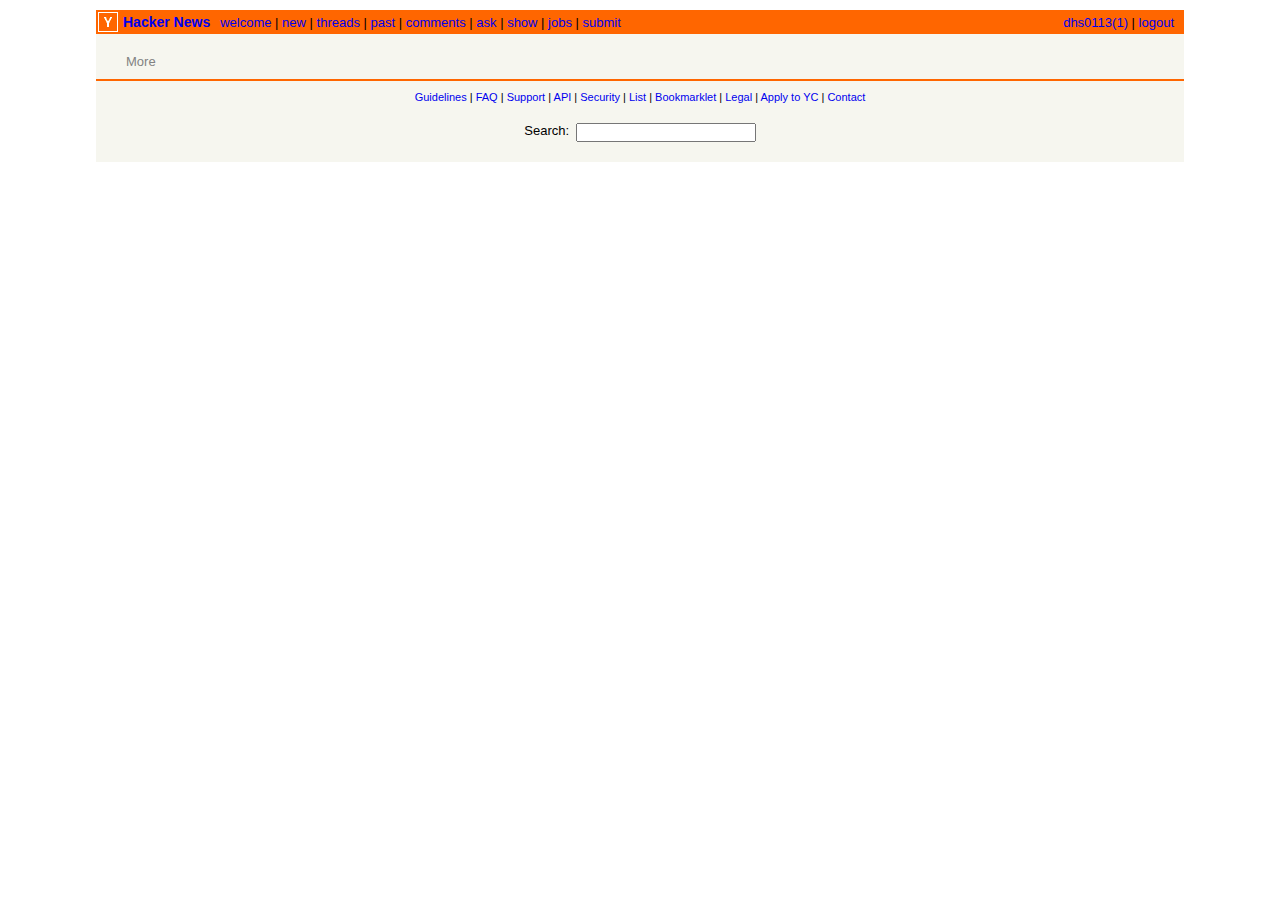
<file: 05_HackerNews/index.html>
<!DOCTYPE html>
<html lang="en">
<head>
  <meta charset="UTF-8">
  <meta name="viewport" content="width=device-width, initial-scale=1.0">
  <meta http-equiv="X-UA-Compatible" content="ie=edge">
  <link rel="stylesheet" href="./style.css">
  <link rel="icon" href="./assets/favicon.ico">  
  <title>Hacker News(C)</title>
</head>
<body>
  <section class="main">
    <div class="main-top">
      <span class="top-logo"><a href="https://news.ycombinator.com/"><img src="./assets/y18.gif" alt="logo" class="top-logo-img"></a></span>
      <span class="top-title"><a href="https://news.ycombinator.com/news">Hacker News</a></span>
      <span class="top-menu">
        <a href="https://news.ycombinator.com/newswelcome.html">welcome</a> |
        <a href="https://news.ycombinator.com/newest">new</a> |
        <a href="https://news.ycombinator.com/threads?id=dhs0113">threads</a> |
        <a href="https://news.ycombinator.com/front">past</a> |
        <a href="https://news.ycombinator.com/newcomments">comments</a> |
        <a href="https://news.ycombinator.com/ask">ask</a> |
        <a href="https://news.ycombinator.com/show">show</a> |
        <a href="https://news.ycombinator.com/jobs">jobs</a> |
        <a href="https://news.ycombinator.com/submit">submit</a>
      </span>
      <span class="top-right">
        <a href="https://news.ycombinator.com/user?id=dhs0113">dhs0113(1)</a> |
        <a href="https://news.ycombinator.com/news">logout</a>
      </span>
    </div>

    <div class="main-mid">
      <!-- <div class="article">
        <div class="article-top">
          <span class="rank">1.</span>
          <span class="arrow"><img src="./assets/uparrow.svg" alt="uparrow"></span>
          <span class="article-title"><a href="#" class="title">16-inch macbook pro</a></span>
          <span class="article-url">(<a href="#" class="url">apple.com</a>)</span>
        </div>
        <div class="article-bottom">
          <span class="article-info"><span class="points">222</span> points by <a href="#" class="underline author">soldonii</a> 
            <a href="#" class="underline time">1 hour ago</a></span> |
          <span class="article-info underline"><a href="#" class="hide">hide</a></span> |
          <span class="article-info underline"><a href="#" class="comments">106 comments</a></span>
        </div>
      </div> -->
    </div>

    <div class="main-bottom">
      <p>More</p>
    </div>
    <hr>
    <div class="main-bottom">
      <div class="bottom-menu">
        <span>
          <a target="_blank" id="guidelines" href="https://news.ycombinator.com/newsguidelines.html">Guidelines</a> |
          <a target="_blank" id="faq" href="https://news.ycombinator.com/newsfaq.html">FAQ</a> |
          <a target="_blank" id="support" href="mailto:hn@ycombinator.com">Support</a> |
          <a target="_blank" id="api" href="https://github.com/HackerNews/API">API</a> |
          <a target="_blank" id="security" href="https://news.ycombinator.com/security.html">Security</a> |
          <a target="_blank" id="list" href="https://news.ycombinator.com/lists">List</a> |
          <a target="_blank" id="bookmarklet" href="https://news.ycombinator.com/bookmarklet.html">Bookmarklet</a> |
          <a target="_blank" id="legal" href="https://www.ycombinator.com/legal/">Legal</a> |
          <a target="_blank" id="yc" href="https://www.ycombinator.com/apply/">Apply to YC</a> |
          <a target="_blank" id="contact" href="mailto:hn@ycombinator.com">Contact</a>
        </span>
      </div>

      <div class="search">
        Search: <input type="text" name="search">
      </div>
    </div>
    
  </section>
  
  <script
  src="https://code.jquery.com/jquery-3.4.1.min.js"
  integrity="sha256-CSXorXvZcTkaix6Yvo6HppcZGetbYMGWSFlBw8HfCJo="
  crossorigin="anonymous"></script>
  <script src="./script.js"></script>
</body>
</html>
</file>
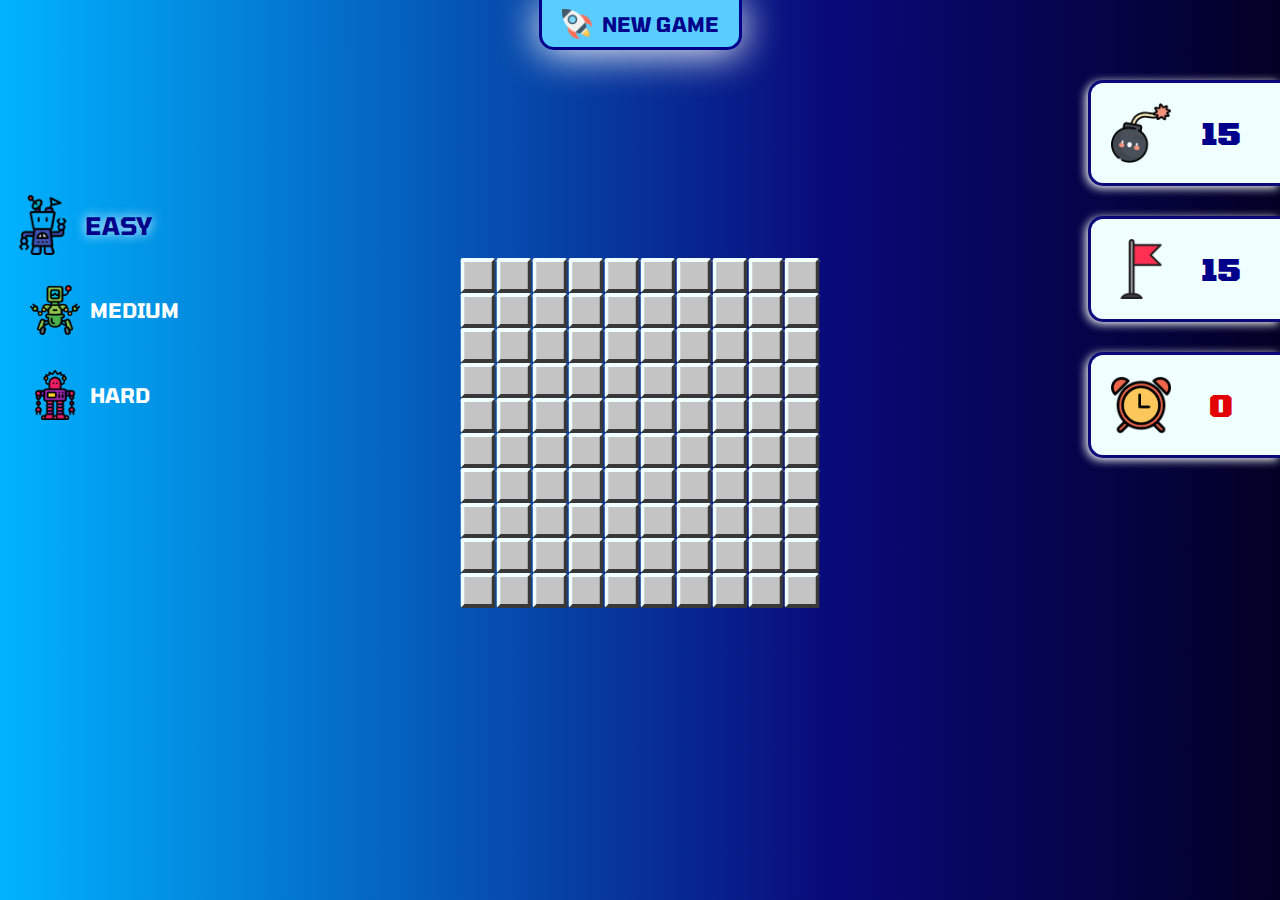
<file: 06_MineSweeper/index.html>
<!DOCTYPE html>
<html lang="en"  oncontextmenu="return false" ondragstart="return false" onselectstart="return false">
<head>
  <meta charset="UTF-8">
  <meta name="viewport" content="width=device-width, initial-scale=1.0">
  <meta http-equiv="X-UA-Compatible" content="ie=edge">

  <link href="https://fonts.googleapis.com/css?family=Tomorrow:500,700,800&display=swap" rel="stylesheet">
  <link rel="stylesheet" href="./style.css">
  <link rel="shortcut icon" type="image/png" sizes="180x180" href="./assets/favicon.png">
  <link rel="icon" type="image/png" sizes="180x180" href="./assets/favicon.png">

  <title>Mine Sweeper by soldonii</title>
</head>
<body>
  <section class="container" >
    <div class="top">
      <div class="topBtn">
        <img src="./assets/newgame.png" alt="newGame" id="newGame">
        <span class="topBtnText">NEW GAME</span>
      </div>
      <!-- <div class="topBtn">
        <img src="./assets/credits.png" alt="credits" id="credits">
        <span class="topBtnText">CREDITS</span>
      </div> -->
    </div>

    <div class="right">
      <div class="rightBtn">
        <img src="./assets/bomb.png" alt="bomb" id="bomb">
        <span class="rightBtnText" id="bombText">15</span>
      </div>
      <div class="rightBtn">
        <img src="./assets/flags.png" alt="flag" id="flag">
        <span class="rightBtnText" id="flagText">15</span>
      </div>
      <div class="rightBtn">
        <img src="./assets/timer.png" alt="timer" id="timer">
        <span class="rightBtnText" id="timerText">0</span>
      </div>
    </div>

    <div class="left">
      <div class="difficulty">
        <img src="./assets/easy.png" alt="easy" id="easy">
        <span class="leftBtnText">EASY</span>
      </div>
      <div class="difficulty">
        <img src="./assets/medium.png" alt="medium" id="medium">
        <span class="leftBtnText">MEDIUM</span>
      </div>
      <div class="difficulty">
        <img src="./assets/hard.png" alt="hard" id="hard">
        <span class="leftBtnText">HARD</span>
      </div>
    </div>

    <section class="msContainer">
      <div class="grid"></div>
    </section>
  </section>
  
  <script src="./script.js"></script>
</body>
</html>
</file>
<file: 05_HackerNews/style.css>
/* main.html */
* {
  padding: 0;
  margin: 0;
  box-sizing: border-box;
}

html, body {
  font-size: 10px;
  color: black;
  font-family: Verdana, Geneva, Tahoma, sans-serif;
}

body {
  display: flex;
  justify-content: center;
}

a {
  text-decoration: none;
}

a:visited, a:active {
  color: black;
}

.main {
  /* background-color: palegreen; */
  width: 85%;
  margin: 1rem 0.5rem;
  background-color: #f6f6ef;
}

.main-top {
  background-color: #ff6600;
  width: 100%;
  display: flex;
  align-items: center;
  position: relative;
}

.top-logo-img {
  border: 1px solid white;
}

.top-logo > a {
  display: flex;
  align-items: center;
  margin: 0.2rem;
}

.top-title {
  font-size: 1.4rem;
  margin: 0 0.5rem 0 0.3rem;
  font-weight: bold;
}

.top-menu {
  font-size: 1.3rem;
  margin: 0 0.5rem;
}

.top-right {
  position: absolute;
  right: 1rem;
  font-size: 1.3rem;
}

/* MAIN-ARTICLE-SECTION */

.main-mid {
  padding: 1rem 1rem;
}

.main-mid a:hover {
  text-decoration: underline;
}

.article-top {
  /* background-color: lightskyblue; */
  margin-bottom: 0.1rem;
}

.rank {
  font-size: 1.3rem;
  color: #828282;
}

.arrow img {
  width: 0.8rem;
}

.article-title {
  font-size: 1.3rem;
}

.article-title a:hover {
  text-decoration: none;
}

.a:link, .a:hover, .title:link, .title:hover {
  text-decoration: none;
  color: black;
}

.a:active, .a:visited, .title:active, .title:visited {
  color: #828282;
}

.article-url, .article-url > a {
  color: #828282;
}

.article-bottom {
  margin-bottom: 0.6rem;
}

.article-info:first-child {
  padding-left: 3rem;
}

.article-bottom, .article-bottom span a {
  color: #828282;
}

.main-bottom {
  /* background-color: lightsteelblue; */
  padding: 0 3rem;
}

.main-bottom p {
  font-size: 1.3rem;
  color: #828282;
  margin-bottom: 1rem;
}

hr {
  border: 1px solid  #ff6600;
  margin-bottom: 1rem;
}

.bottom-menu {
  display: flex;
  justify-content: center;
  margin-bottom: 1rem;
  font-size: 1.1rem;
}

.search, .search input {
  font-size: 1.3rem;
}

.search {
  display: flex;
  justify-content: center;
  margin: 2rem 0;
}

.search input {
  margin-left: 0.5em;
}
</file>
<file: 06_MineSweeper/style.css>
* {
  padding: 0;
  margin: 0;
  box-sizing: border-box;
}

html, body {
  font-family: 'Tomorrow', sans-serif;
  font-size: 10px;
  color: darkblue;
  background: rgb(2,0,36);
  background: linear-gradient(270deg, rgba(2,0,36,1) 0%, rgba(9,9,121,1) 35%, rgba(0,179,255,1) 100%);
}

.top {
  /* background-color: teal; */
  height: 5rem;
  display: flex;
  justify-content: space-evenly;
}

.topBtn {
  background-color: rgb(89, 205, 255);
  display: flex;
  align-items: center;
  padding: 0 2rem;
  border-bottom-right-radius: 1.5rem;
  border-bottom-left-radius: 1.5rem;
  border: 3px solid darkblue;
  border-top-width: 0;
  font-size: 2rem;
  font-weight: 700;
  box-shadow: 0 0.3rem 4rem white;
}

.topBtn:hover {
  transform: scale(1.05);
  cursor: pointer;
  transition-duration: 300ms;
  
}

.topBtn > img {
  width: 3rem;
  margin-right: 1rem;
}

.right {
  /* background-color: bisque; */
  padding: 3rem 0;
  width: 15%;
  position: absolute;
  right: 0;
}

.rightBtn {
  background-color: azure;
  border: 3px solid rgba(9,9,121,1);
  border-right-width: 0;
  padding: 2rem 2rem;
  margin-bottom: 3rem;
  display: flex;
  align-items: center;
  border-top-left-radius: 1.5rem;
  border-bottom-left-radius: 1.5rem;
  box-shadow: -2px 2px 1rem white;
}

.rightBtn > img {
  height: 6rem;
  margin-right: 1rem;
}

.rightBtnText {
  /* background-color: white; */
  width: 10rem;
  font-size: 3rem;
  font-weight: 800;
  text-align: center;
}

#timerText {
  color: rgb(226, 0, 0);
}

.left {
  /* background-color: teal; */
  padding: 14rem 0 10rem 0;
  width: 15%;
  position: absolute;
  left: 2rem;
}

.difficulty {
  margin-bottom: 1.5rem;
  padding: 1rem;
  display: flex;
  align-items: center;
  color: white;
}

.difficulty:hover {
  cursor: pointer;
  transform: scale(1.2);
  transition: all 300ms ease;
  color: darkblue;
  text-shadow: 0 0 1rem white;
  font-weight: 800;
}

.difficultyActive {
  margin-bottom: 1.5rem;
  padding: 1rem;
  display: flex;
  align-items: center;
  transform: scale(1.2);
  color: darkblue;
  text-shadow: 0 0 1rem white;
  font-weight: 800;
  cursor: pointer;
}

.difficulty > img {
  height: 5rem;
  margin-right: 1rem;
}

.leftBtnText {
  font-size: 2rem;
  font-weight: 700;
}

.msContainer {
  /* background-color: rgba(255, 255, 255, 0.363); */
  display: flex;
  justify-content: center;
  align-items: center;
  position: absolute;
  left: 50%;
  transform: translateX(-50%);
  height: 85vh;
}

.grid {
  display: grid;
}

.easy {
  /* background-color: darksalmon; */
  font-size: 2rem;
  display: grid;
  gap: 1px 1px;
  place-items: center center;

  grid-template-columns: repeat(10, [col] 3.5rem);
  grid-template-rows: 3.5rem;
}

.medium {
  /* background-color: darksalmon; */
  font-size: 1.7rem;
  display: grid;
  gap: 1px 1px;
  place-items: center center;
  grid-template-columns: repeat(15, [col] 3rem);
  grid-template-rows: 3rem;
}

.hard {
  /* background-color: darksalmon; */
  font-size: 1.5rem;
  display: grid;
  gap: 1px 1px;
  place-items: center center;
  grid-template-columns: repeat(20, [col] 2.5rem);
  grid-template-rows: 2.5rem;
}

.square {
  height: 100%;
  width: 100%;
  background-color: white;
  border: 1px solid black;
  border-radius: 0.3rem;
  display: flex;
  align-items: center;
  justify-content: center;
  color: black;
}

.squareBomb {
  height: 100%;
  width: 100%;
  background-color: white;
  border: 1px solid black;
  border-radius: 0.3rem;
  display: flex;
  align-items: center;
  justify-content: center;
  color: transparent;
}

.squareCover {
  background-color: rgb(196, 196, 196);
  height: 100%;
  width: 100%;
  border: 4px solid;
  border-color: azure rgb(56, 56, 56) rgb(56, 56, 56) azure;
  border-radius: 0.3rem;
  display: flex;
  align-items: center;
  justify-content: center;
  cursor: pointer;
  color: transparent;
  /* color: black; */
  font-size: 1rem;
}

.squareCover:hover {
  background-color: rgb(196, 196, 196);
  height: 100%;
  width: 100%;
  border: 4px solid;
  border-color: rgb(56, 56, 56) azure azure rgb(56, 56, 56);
  border-radius: 0.3rem;
  display: flex;
  align-items: center;
  justify-content: center;
  cursor: pointer;
}

.dsaf {
  color: teal
}
</file>
